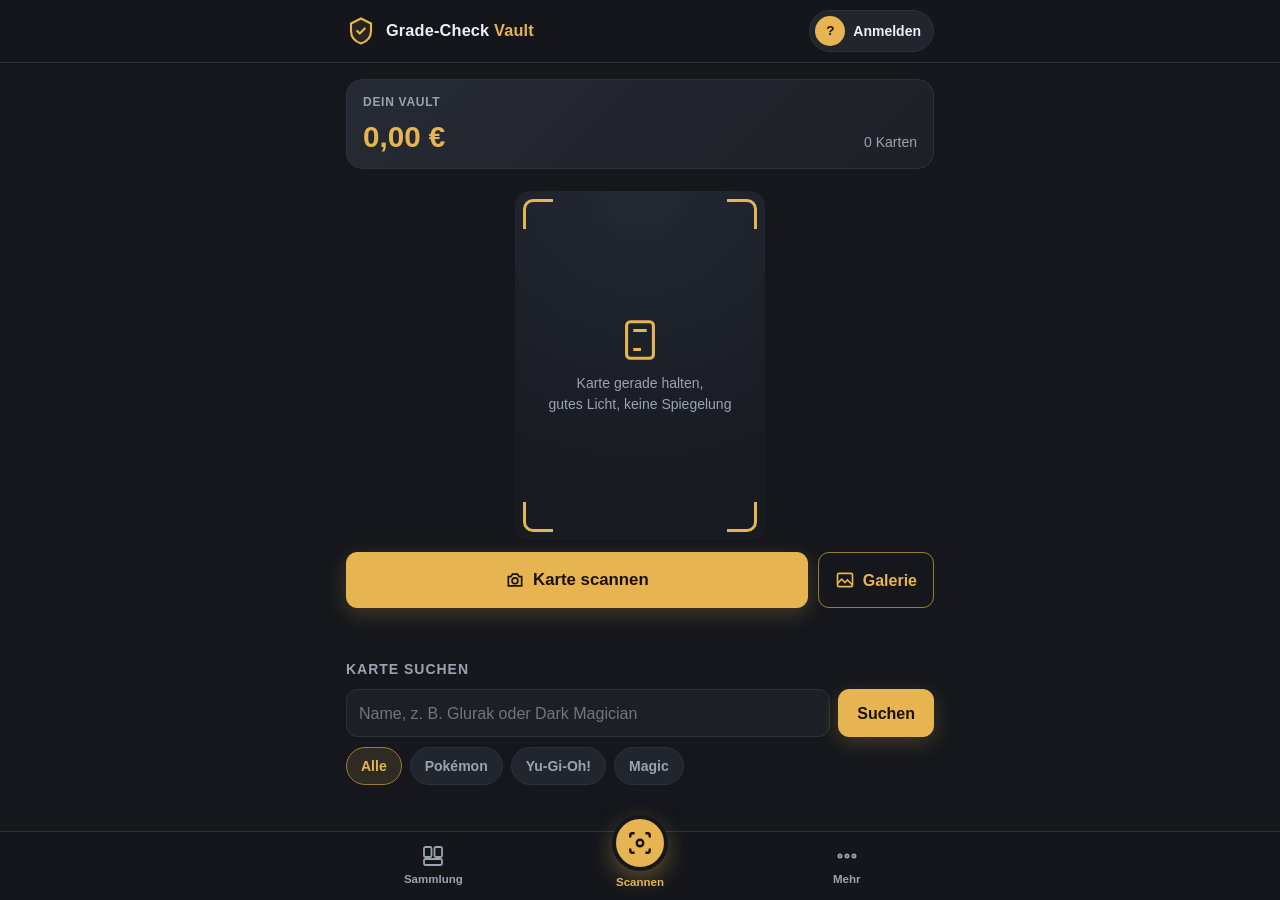
<file: index.html>
<!DOCTYPE html>
<html lang="de">
<head>
<meta charset="UTF-8">
<meta name="viewport" content="width=device-width, initial-scale=1, viewport-fit=cover">
<meta name="theme-color" content="#15171C">
<meta name="description" content="Sammelkarten scannen, Live-Preise sehen, Sammlung verwalten und Grading-ROI berechnen.">
<meta name="apple-mobile-web-app-capable" content="yes">
<meta name="apple-mobile-web-app-status-bar-style" content="black-translucent">
<meta name="apple-mobile-web-app-title" content="Grade-Check">
<link rel="manifest" href="manifest.webmanifest">
<link rel="icon" href="icon.svg" type="image/svg+xml">
<link rel="apple-touch-icon" href="icon.svg">
<title>Grade-Check Vault</title>
<link rel="stylesheet" href="app1.css">
</head>
<body>

<header class="top"><div class="top-in">
  <button class="brand" id="brand" aria-label="Grade-Check Vault">
    <svg viewBox="0 0 24 24" fill="none" stroke="#E6B450" stroke-width="1.7" aria-hidden="true">
      <path d="M12 2l8 4v6c0 5-3.5 8.5-8 10C7.5 20.5 4 17 4 12V6l8-4z" fill="rgba(230,180,80,.1)"/>
      <path d="M9 12l2 2 4-4" stroke-linecap="round" stroke-linejoin="round"/>
    </svg>
    <b>Grade-Check <span>Vault</span></b>
  </button>
  <button class="chip-user" id="profile-chip" onclick="openAuth()" aria-label="Konto">
    <span class="av" id="profile-av">?</span><span id="profile-name">Anmelden</span>
  </button>
</div></header>

<main>
  <!-- ================= SCANNEN ================= -->
  <section class="view" id="v-scan">
    <button class="worth" onclick="go('coll')" aria-label="Zur Sammlung">
      <span class="lbl">Dein Vault</span>
      <b id="h-value">0,00 €</b><span class="sub" id="h-count">0 Karten</span>
    </button>

    <div class="scanner">
      <button class="frame" id="scan-frame" onclick="el('ai-cam').click()" aria-label="Karte fotografieren">
        <i class="tl"></i><i class="tr"></i><i class="bl"></i><i class="br"></i>
        <span class="frame-hint" id="frame-hint">
          <svg viewBox="0 0 24 24" fill="none" stroke-width="1.6" aria-hidden="true"><rect x="5" y="2.5" width="14" height="19" rx="2"/><path d="M8.5 7h7M8.5 17h4"/></svg>
          Karte gerade halten,<br>gutes Licht, keine Spiegelung
        </span>
      </button>
      <div class="scan-acts">
        <button class="btn gold" onclick="el('ai-cam').click()">
          <svg viewBox="0 0 24 24" fill="none" stroke="currentColor" stroke-width="2"><path d="M4 8h3l2-3h6l2 3h3v11H4z"/><circle cx="12" cy="13" r="3.5"/></svg>
          Karte scannen</button>
        <button class="btn line" onclick="el('ai-gal').click()" aria-label="Foto aus Galerie wählen">
          <svg viewBox="0 0 24 24" fill="none" stroke="currentColor" stroke-width="2"><rect x="3" y="4" width="18" height="16" rx="2"/><path d="m3 16 5-5 4 4 3-3 6 6"/></svg>
          Galerie</button>
      </div>
      <input id="ai-cam" type="file" accept="image/*" capture="environment" hidden onchange="scanFile(this.files[0]);this.value=''">
      <input id="ai-gal" type="file" accept="image/*" hidden onchange="scanFile(this.files[0]);this.value=''">
      <div class="status" id="scan-status" role="status" aria-live="polite"></div>
      <div class="hint" id="key-hint" hidden>
        <span>🪄 Für die genaue <b>KI-Erkennung</b> (Set, Nummer, Variante, Zustand) einmal den API-Key eintragen. Ohne Key liest die App nur den Kartennamen.</span>
        <button class="btn sm gold" onclick="go('more','more-ai')">🪄 Einrichten</button>
      </div>
    </div>

    <div>
      <h2>Karte suchen</h2>
      <form class="search" id="search-form">
        <input id="q" type="search" enterkeyhint="search" placeholder="Name, z. B. Glurak oder Dark Magician" aria-label="Kartenname">
        <button class="btn gold" type="submit">Suchen</button>
      </form>
      <div class="chips" id="search-games" style="margin-top:10px" role="group" aria-label="Spiel">
        <button class="chip" data-g="all" aria-pressed="true">Alle</button>
        <button class="chip" data-g="pkmn" aria-pressed="false">Pokémon</button>
        <button class="chip" data-g="ygo" aria-pressed="false">Yu-Gi-Oh!</button>
        <button class="chip" data-g="mtg" aria-pressed="false">Magic</button>
      </div>
      <div class="list" id="search-results"></div>
    </div>

    <div id="recent-block" hidden>
      <h2>Zuletzt gescannt</h2>
      <div class="recent" id="recent"></div>
    </div>
  </section>

  <!-- ================= SAMMLUNG ================= -->
  <section class="view" id="v-coll" hidden>
    <div class="sum">
      <span class="lbl">Gesamtwert</span>
      <span class="big" id="s-value">0,00 €</span>
      <div class="sum-row">
        <div><span>Karten</span><b id="s-count">0</b></div>
        <div><span>Einkauf</span><b id="s-cost">0,00 €</b></div>
        <div><span>Gewinn/Verlust</span><b id="s-pl">0,00 €</b></div>
      </div>
    </div>
    <div style="display:flex;flex-direction:column;gap:10px">
      <div class="tools">
        <input id="c-q" type="search" placeholder="In der Sammlung suchen" aria-label="In der Sammlung suchen">
        <select id="c-sort" aria-label="Sortierung">
          <option value="date">Neueste</option>
          <option value="value">Wert ↓</option>
          <option value="pl">Gewinn ↓</option>
          <option value="name">Name A–Z</option>
        </select>
      </div>
      <div class="chips" id="c-filter" role="group" aria-label="Nach Spiel filtern"></div>
    </div>
    <div class="grid" id="grid"></div>
    <div class="row">
      <button class="btn line" onclick="openCard(null)">＋ Karte von Hand</button>
      <button class="btn" id="refresh-btn" onclick="refreshPrices()">↻ Preise aktualisieren</button>
    </div>
    <div class="status" id="refresh-status" role="status" aria-live="polite"></div>
  </section>

  <!-- ================= MEHR ================= -->
  <section class="view" id="v-more" hidden>
    <div class="set-list">
      <div class="panel" id="more-account">
        <div class="set-h"><h3>Konto</h3><span class="muted small" id="acc-state">Gast</span></div>
        <button class="btn w100" onclick="openAuth()">Konto verwalten</button>
      </div>

      <div class="panel" id="more-ai">
        <div class="set-h"><h3>KI-Scan</h3><span class="muted small" id="ai-key-state"></span></div>
        <div style="display:flex;flex-direction:column;gap:12px">
          <div class="field"><label for="ai-key">Anthropic API-Key</label>
            <input id="ai-key" type="password" autocomplete="off" spellcheck="false" placeholder="sk-ant-…"></div>
          <div class="field"><label for="ai-model">Modell</label>
            <select id="ai-model">
              <option value="claude-sonnet-5-5">Claude Sonnet 5.5 – genauer</option>
              <option value="claude-haiku-4-5-20251001">Claude Haiku 4.5 – günstiger, schneller</option>
            </select></div>
          <div class="row">
            <button class="btn gold" onclick="aiSaveKey()">Speichern</button>
            <button class="btn line" onclick="aiTestKey()">Verbindung testen</button>
          </div>
          <div class="status" id="ai-key-msg"></div>
          <p class="note" style="margin:0">Der Key bleibt nur auf diesem Gerät und geht ausschließlich an api.anthropic.com. Er ist weder im Export noch im Sync enthalten. Key erstellen: console.anthropic.com → API Keys.</p>
        </div>
      </div>

      <div class="panel" id="more-backup">
        <div class="set-h"><h3>Sicherung</h3><span class="muted small" id="last-backup"></span></div>
        <p class="note" style="margin:0 0 12px">Die Sammlung liegt in diesem Browser. Sichere sie regelmäßig als Datei – damit kannst du sie auch auf ein anderes Gerät übertragen.</p>
        <div class="row">
          <button class="btn line" onclick="exportJSON()">⬇ Exportieren</button>
          <button class="btn" onclick="el('imp').click()">⬆ Importieren</button>
        </div>
        <input id="imp" type="file" accept="application/json,.json" hidden onchange="importJSON(event)">
      </div>

      <div class="panel" id="more-roi">
        <div class="set-h"><h3>Grading-Rechner</h3><span class="muted small">PSA</span></div>
        <div class="fields">
          <div class="field full"><label for="r-raw">Roh-Marktwert €</label><input id="r-raw" inputmode="decimal" placeholder="z. B. 80,00"></div>
          <div class="field"><label for="r-cond">Zustand</label>
            <select id="r-cond"><option value="gem">Top / makellos</option><option value="nm" selected>Sehr gut</option><option value="ex">Gut</option><option value="pl">Sichtbare Mängel</option></select></div>
          <div class="field"><label for="r-tier">PSA-Service</label>
            <select id="r-tier"><option value="value">Value (~25 €)</option><option value="reg" selected>Regular (~40 €)</option><option value="express">Express (~80 €)</option></select></div>
          <div class="field full"><label for="r-ship">Versand / Nebenkosten €</label><input id="r-ship" inputmode="decimal" value="15"></div>
        </div>
        <button class="btn gold w100" style="margin-top:12px" onclick="calcROI()">Berechnen</button>
        <div id="roi-out" style="margin-top:12px"></div>
      </div>

      <details class="panel adv" id="adv-sync">
        <summary>Sync &amp; Cloud <span class="muted small" style="font-weight:500;margin-left:auto">optional</span></summary>
        <div class="sub-box" style="border-top:0;padding-top:0;margin-top:0">
          <h4>Eigener Server <span class="syncbox"><span class="dot" id="sync-dot"></span><span id="sync-state">offline</span></span></h4>
          <p class="note" style="margin:0">Sichert die Sammlung verschlüsselt (AES-256) auf deinem eigenen Server (<code>server.js</code>).</p>
          <div class="search"><input id="server-url" placeholder="https://dein-server.de" aria-label="Server-Adresse"><button class="btn sm line" onclick="saveServerUrl()">OK</button></div>
          <div class="row">
            <button class="btn sm line" onclick="pushToServer(true)">⬆ Hochladen</button>
            <button class="btn sm" onclick="pullFromServer()">⬇ Laden</button>
          </div>
          <div class="row">
            <button class="btn sm" onclick="exportVaultKey()">🔑 Schlüssel exportieren</button>
            <button class="btn sm" onclick="importVaultKey()">Schlüssel importieren</button>
          </div>
          <button class="btn sm line" onclick="downloadServer()">server.js herunterladen</button>
        </div>
        <div class="sub-box" id="fb-box">
          <h4>Firebase Cloud <span class="syncbox"><span class="dot" id="fb-dot"></span><span id="fb-state">aus</span></span></h4>
          <p class="note" style="margin:0">Geräteübergreifende Sync. Aktiv, sobald die <code>FIREBASE_CONFIG</code> im Code eingetragen ist. Fotos bleiben lokal.</p>
          <div id="fb-auth" style="display:flex;flex-direction:column;gap:8px">
            <input id="fb-email" type="email" placeholder="E-Mail" autocomplete="username" aria-label="Firebase E-Mail">
            <input id="fb-pass" type="password" placeholder="Passwort (min. 6)" autocomplete="current-password" aria-label="Firebase Passwort">
            <div class="row"><button class="btn sm line" onclick="fbAuth('login')">Anmelden</button><button class="btn sm" onclick="fbAuth('reg')">Registrieren</button></div>
            <div id="fb-err" class="status err" style="display:none"></div>
          </div>
          <div id="fb-signed" style="display:none;flex-direction:column;gap:8px">
            <span class="note">Angemeldet: <b id="fb-who" style="color:var(--ink)"></b></span>
            <div class="row"><button class="btn sm line" onclick="fbPush(true)">⬆ In Cloud sichern</button><button class="btn sm" onclick="fbPull()">⬇ Aus Cloud laden</button></div>
            <button class="btn sm" onclick="fbLogout()">Cloud abmelden</button>
          </div>
        </div>
      </details>

      <p class="note" style="text-align:center;margin:4px 0 0">Grade-Check Vault · Version 3.0<br>Preise: Cardmarket über TCGdex, Scryfall und YGOPRODeck</p>
    </div>
  </section>
</main>

<!-- ================= Navigation ================= -->
<nav class="tabs" aria-label="Hauptnavigation"><div class="tabs-in">
  <button class="tab" data-view="coll" onclick="go('coll')">
    <svg viewBox="0 0 24 24" fill="none" stroke="currentColor" stroke-width="1.8"><rect x="3" y="3" width="7.5" height="10" rx="1.5"/><rect x="13.5" y="3" width="7.5" height="10" rx="1.5"/><rect x="3" y="15" width="18" height="6" rx="1.5"/></svg>
    Sammlung</button>
  <button class="tab scan" data-view="scan" onclick="go('scan')" aria-current="page">
    <span class="ring"><svg viewBox="0 0 24 24" fill="none" stroke="currentColor" stroke-width="2.2"><path d="M3 7V5a2 2 0 012-2h2M17 3h2a2 2 0 012 2v2M21 17v2a2 2 0 01-2 2h-2M7 21H5a2 2 0 01-2-2v-2"/><circle cx="12" cy="12" r="3"/></svg></span>
    Scannen</button>
  <button class="tab" data-view="more" onclick="go('more')">
    <svg viewBox="0 0 24 24" fill="none" stroke="currentColor" stroke-width="1.8"><circle cx="5" cy="12" r="1.6"/><circle cx="12" cy="12" r="1.6"/><circle cx="19" cy="12" r="1.6"/></svg>
    Mehr</button>
</div></nav>

<!-- ================= Blatt für Ergebnis & Karten-Details ================= -->
<div class="sheet-bg" id="sheet-bg" aria-hidden="true">
  <div class="sheet" role="dialog" aria-modal="true" aria-labelledby="sheet-title">
    <div class="sheet-head"><h3 id="sheet-title">Karte</h3><button class="x" onclick="closeSheet()" aria-label="Schließen">✕</button></div>
    <div class="sheet-body" id="sheet-body"></div>
  </div>
</div>
<input id="photo-input" type="file" accept="image/*" hidden>

<div class="toast" id="toast" role="status" aria-live="polite"></div>
<div class="nudge" id="nudge">
  <span class="ntxt" id="nudge-txt"></span>
  <button class="nact" id="nudge-act"></button>
  <button class="nx" id="nudge-x" aria-label="Schließen">✕</button>
</div>
<div class="modal" id="modal"><div class="inner">
  <p id="modal-text" style="margin-top:0;white-space:pre-line"></p>
  <div class="row" style="margin-top:14px">
    <button class="btn" id="modal-cancel">Abbrechen</button>
    <button class="btn gold" id="modal-ok">OK</button>
  </div>
</div></div>

<div class="modal" id="auth-modal"><div class="inner">
  <h3>Konto</h3>
  <p class="note" style="margin-top:0">Optional – personalisiert die App und merkt sich deine Sitzung.</p>
  <div id="auth-logged-out">
    <button class="rbtn" id="rbtn" style="display:none" onclick="replitSignIn()">Mit Server-Konto anmelden</button>
    <button class="gbtn" id="gbtn" style="display:none" onclick="googleSignIn()">
      <svg viewBox="0 0 48 48"><path fill="#FFC107" d="M43.6 20.5H42V20H24v8h11.3C33.7 32.9 29.3 36 24 36c-6.6 0-12-5.4-12-12s5.4-12 12-12c3.1 0 5.9 1.2 8 3.1l5.7-5.7C34.5 6.1 29.5 4 24 4 12.9 4 4 12.9 4 24s8.9 20 20 20 20-8.9 20-20c0-1.3-.1-2.4-.4-3.5z"/><path fill="#FF3D00" d="M6.3 14.7l6.6 4.8C14.7 15.1 19 12 24 12c3.1 0 5.9 1.2 8 3.1l5.7-5.7C34.5 6.1 29.5 4 24 4 16.3 4 9.7 8.3 6.3 14.7z"/><path fill="#4CAF50" d="M24 44c5.2 0 9.9-2 13.4-5.2l-6.2-5.2C29.2 35.1 26.7 36 24 36c-5.3 0-9.7-3.1-11.3-7.5l-6.5 5C9.6 39.6 16.2 44 24 44z"/><path fill="#1976D2" d="M43.6 20.5H42V20H24v8h11.3c-.8 2.2-2.2 4.1-4.1 5.6l6.2 5.2C37 39.2 44 34 44 24c0-1.3-.1-2.4-.4-3.5z"/></svg>
      Mit Google anmelden</button>
    <div id="google-note" class="note" style="display:none"></div>
    <div class="divider" id="auth-divider" style="display:none">oder per E-Mail</div>
    <div class="auth-tabs">
      <button class="on" id="tab-login" onclick="authMode('login')">Anmelden</button>
      <button id="tab-reg" onclick="authMode('reg')">Registrieren</button>
    </div>
    <div style="display:flex;flex-direction:column;gap:10px">
      <div id="auth-name-wrap" style="display:none"><input id="auth-name" placeholder="Anzeigename" aria-label="Anzeigename"></div>
      <input id="auth-email" type="email" inputmode="email" autocomplete="email" placeholder="E-Mail" aria-label="E-Mail">
      <input id="auth-pass" type="password" autocomplete="current-password" placeholder="Passwort (mind. 6 Zeichen)" aria-label="Passwort">
      <div id="auth-err" class="status err" style="display:none"></div>
      <button class="btn gold" id="auth-submit" data-mode="login" onclick="emailAuth()">Anmelden</button>
      <button class="btn" onclick="continueGuest()">Als Gast fortfahren</button>
    </div>
  </div>
  <div id="auth-logged-in" style="display:none;flex-direction:column;gap:10px">
    <p style="margin:6px 0">Angemeldet als <b id="auth-who" style="color:var(--gold)"></b></p>
    <button class="btn line" onclick="logout()">Abmelden</button>
  </div>
  <p class="note" style="margin:14px 0 0">E-Mail-Konten werden nur auf diesem Gerät gespeichert (keine Wiederherstellung). Für Sicherung und andere Geräte: „Mehr“ → Sicherung oder Sync &amp; Cloud.</p>
  <button class="btn w100" style="margin-top:12px" onclick="closeAuth()">Schließen</button>
</div></div>

<div class="modal" id="admin-modal"><div class="inner">
  <h3>🛠️ Admin-Modus</h3>
  <div id="admin-body"></div>
  <button class="btn w100" style="margin-top:12px" onclick="closeAdmin()">Schließen</button>
</div></div>

<script src="app1.js"></script>
<script src="app2.js"></script>
</body>
</html>
</file>
<file: app1.css>
/* Stilregister: die drei Teile in der richtigen Reihenfolge laden */
@import url("s1.css");
@import url("s2.css");
@import url("s3.css");
</file>
